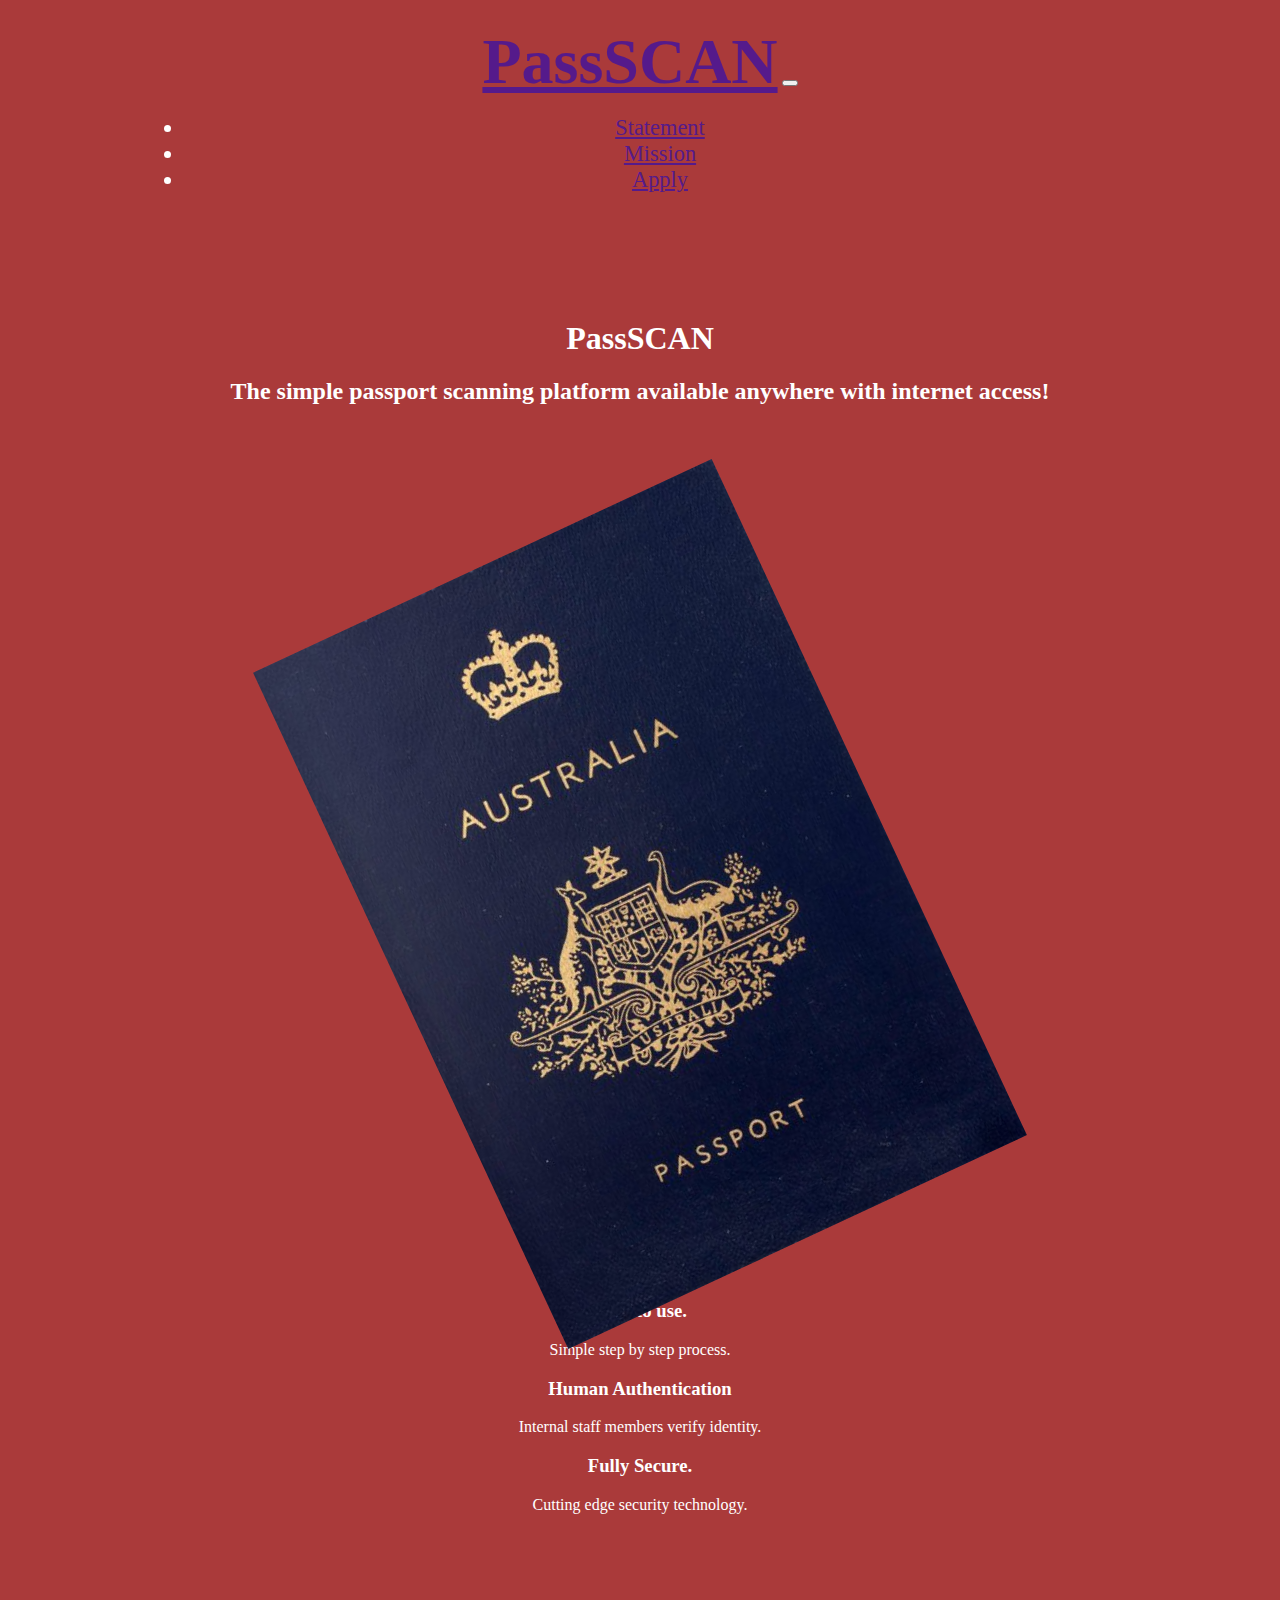
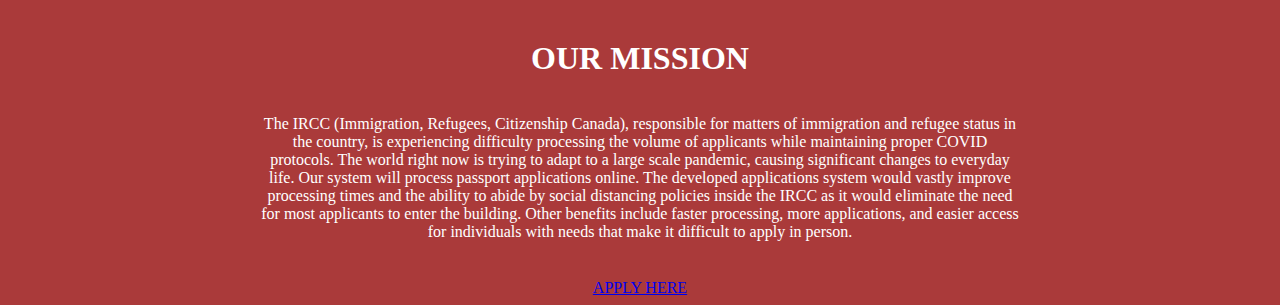
<file: index.html>
<!DOCTYPE html>
<html lang="en" dir="ltr">
  <head>
    <meta charset="utf-8">
    <title>Home</title>

    <link rel="stylesheet" href="https://cdn.jsdelivr.net/npm/bootstrap@4.5.3/dist/css/bootstrap.min.css" integrity="sha384-TX8t27EcRE3e/ihU7zmQxVncDAy5uIKz4rEkgIXeMed4M0jlfIDPvg6uqKI2xXr2" crossorigin="anonymous">
    <link rel="stylesheet" href="./master.css">

    <link rel="stylesheet" href="https://use.fontawesome.com/releases/v5.14.0/css/all.css" integrity="sha384-HzLeBuhoNPvSl5KYnjx0BT+WB0QEEqLprO+NBkkk5gbc67FTaL7XIGa2w1L0Xbgc" crossorigin="anonymous">

    <script src="https://code.jquery.com/jquery-3.5.1.slim.min.js" integrity="sha384-DfXdz2htPH0lsSSs5nCTpuj/zy4C+OGpamoFVy38MVBnE+IbbVYUew+OrCXaRkfj" crossorigin="anonymous"></script>
    <script src="https://cdn.jsdelivr.net/npm/popper.js@1.16.1/dist/umd/popper.min.js" integrity="sha384-9/reFTGAW83EW2RDu2S0VKaIzap3H66lZH81PoYlFhbGU+6BZp6G7niu735Sk7lN" crossorigin="anonymous"></script>
    <script src="https://cdn.jsdelivr.net/npm/bootstrap@4.5.3/dist/js/bootstrap.min.js" integrity="sha384-w1Q4orYjBQndcko6MimVbzY0tgp4pWB4lZ7lr30WKz0vr/aWKhXdBNmNb5D92v7s" crossorigin="anonymous"></script>
  </head>
  <body>

    <section id="navigation">

      <nav class="navbar navbar-expand-md navbar-dark">
        <a class="navbar-brand" href="">PassSCAN</a>
        <button class="navbar-toggler" type="button" data-toggle="collapse" data-target="#navbarToggler" aria-controls="navbarToggler" aria-expanded="false" aria-label="Toggle navigation">
          <span class="navbar-toggler-icon"></span>
        </button>

        <div class="collapse navbar-collapse" id="navbarToggler">

          <ul class="navbar-nav ml-auto">
            <li class="nav-item">
              <a class="nav-link" href="">Statement</a>
            </li>
            <li class="nav-item">
              <a class="nav-link" href="">Mission</a>
            </li>
            <li class="nav-item">
              <a class="nav-link" href="">Apply</a>
            </li>
          </ul>

        </div>
      </nav>

    </section>

    <section id="features">

      <h1>PassSCAN</h1>
      <h2 class="statement">The simple passport scanning platform available anywhere with internet access!</h2>

      <div class="row">
        <div class="col-lg-6">
          <img class="passport-img" src="./images/passport.jpg" alt="passport-img">
        </div>
        <div class="col-lg-6">
          <div class="feature-box">
            <i class="fas fa-check-double fa-4x"></i>
            <h3 class="">Easy to use.</h3>
            <p class="">Simple step by step process.</p>
          </div>
          <div class="feature-box">
            <i class="fas fa-user-check fa-4x"></i>
            <h3 class="statements">Human Authentication</h3>
            <p class="statement-text">Internal staff members verify identity.</p>
          </div>
          <div class="feature-box">
            <i class="fas fa-user-shield fa-4x"></i>
            <h3 class="statements">Fully Secure.</h3>
            <p class="statement-text">Cutting edge security technology.</p>
          </div>
        </div>
      </div>

    </section>

    <section id="mission">

      <h1>OUR MISSION</h1>
      <p class="mission-statement">The IRCC (Immigration, Refugees, Citizenship Canada), responsible for matters of
        immigration and refugee status in the country, is experiencing difficulty processing
        the volume of applicants while maintaining proper COVID protocols. The world right
        now is trying to adapt to a large scale pandemic, causing significant changes to
        everyday life. Our system will
        process passport applications online. The developed applications system would
        vastly improve processing times and the ability to abide by social distancing policies
        inside the IRCC as it would eliminate the need for most applicants to enter the
        building. Other benefits include faster processing, more applications, and easier access
        for individuals with needs that make it difficult to apply in person.
      </p>

    </section>

    <a class="btn btn-dark btn-lg" href="./form.html" type="button">APPLY HERE</button>






  </body>
</html>
</file>
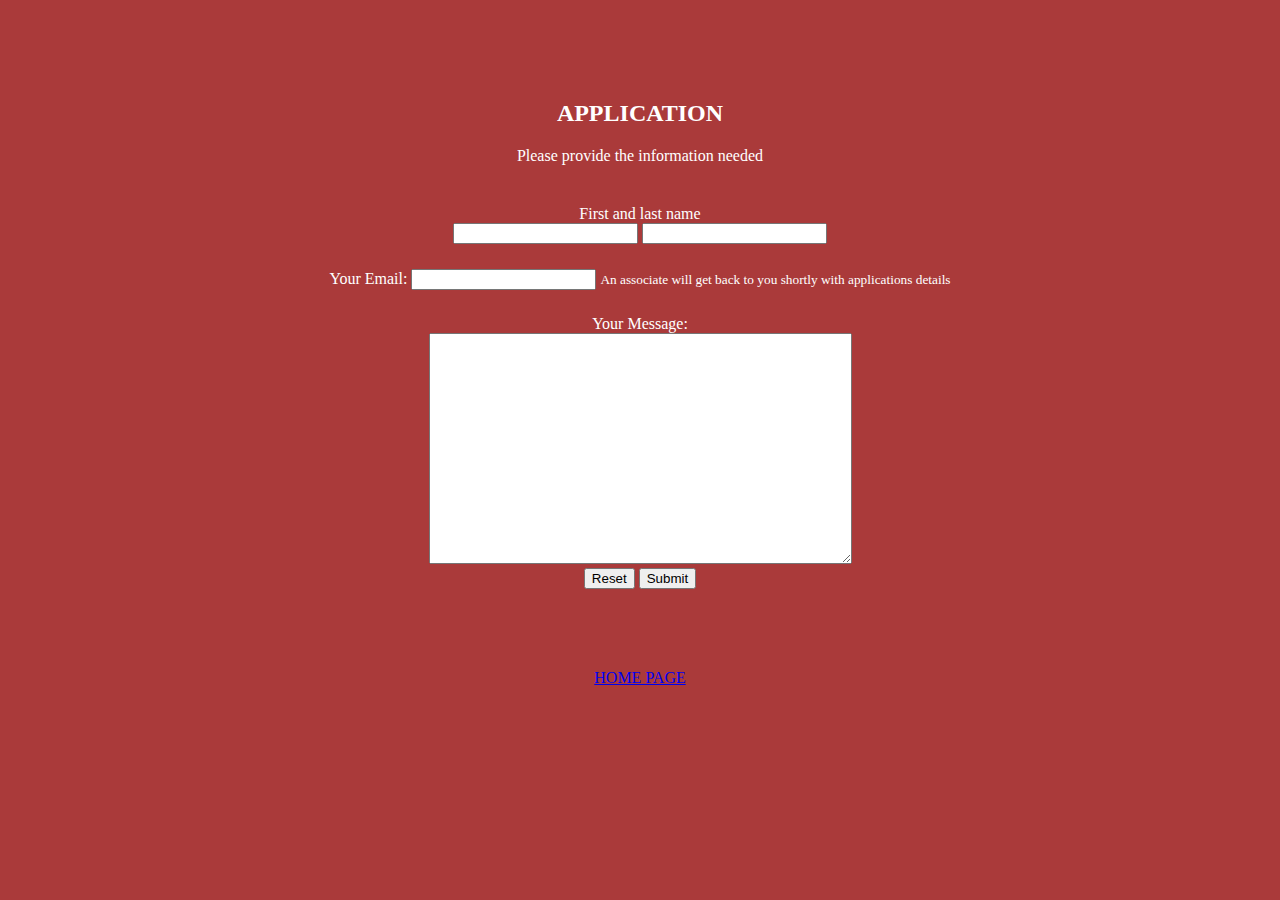
<file: form.html>
<!DOCTYPE html>
<html lang="en" dir="ltr">
  <head>
    <meta charset="utf-8">
    <title>Application</title>

    <link rel="stylesheet" href="https://cdn.jsdelivr.net/npm/bootstrap@4.5.3/dist/css/bootstrap.min.css" integrity="sha384-TX8t27EcRE3e/ihU7zmQxVncDAy5uIKz4rEkgIXeMed4M0jlfIDPvg6uqKI2xXr2" crossorigin="anonymous">
    <link rel="stylesheet" href="./master.css">

    <link rel="stylesheet" href="https://use.fontawesome.com/releases/v5.14.0/css/all.css" integrity="sha384-HzLeBuhoNPvSl5KYnjx0BT+WB0QEEqLprO+NBkkk5gbc67FTaL7XIGa2w1L0Xbgc" crossorigin="anonymous">

    <script src="https://code.jquery.com/jquery-3.5.1.slim.min.js" integrity="sha384-DfXdz2htPH0lsSSs5nCTpuj/zy4C+OGpamoFVy38MVBnE+IbbVYUew+OrCXaRkfj" crossorigin="anonymous"></script>
    <script src="https://cdn.jsdelivr.net/npm/popper.js@1.16.1/dist/umd/popper.min.js" integrity="sha384-9/reFTGAW83EW2RDu2S0VKaIzap3H66lZH81PoYlFhbGU+6BZp6G7niu735Sk7lN" crossorigin="anonymous"></script>
    <script src="https://cdn.jsdelivr.net/npm/bootstrap@4.5.3/dist/js/bootstrap.min.js" integrity="sha384-w1Q4orYjBQndcko6MimVbzY0tgp4pWB4lZ7lr30WKz0vr/aWKhXdBNmNb5D92v7s" crossorigin="anonymous"></script>
  </head>
  <body>

    <section id="suggestions">

      <h2>APPLICATION</h2>
      <p class="calling">Please provide the information needed</p>

      <form action="mailto:bbirlie@hotmail.com" enctype="text/plain">
        <div class="sugg-label">
          <div class="input-group">
            <div class="input-group-prepend">
              <span class="input-group-text">First and last name</span>
            </div>
            <input type="text" name="yourFirstName" class="form-control">
            <input type="text" name="yourLastName" class="form-control">
          </div>
        </div>
        <div class="sugg-label">
          <label>Your Email:</label>
          <input class="form-control" type="email" name="yourEmail">
          <small id="emailHelp" class="form-text text-muted">An associate will get back to you shortly with applications details</small>
        </div>
        <div class="sugg-input">
          <label>Your Message:</label>
          <br>
          <textarea name="yourInput" rows="15" cols="50"></textarea>
        </div>
        <input class="btn btn-outline-dark btn-lg" type="reset">
        <input class="btn btn-dark btn-lg" type="submit">
      </form>

      <a class="home-button btn btn-dark btn-lg" href="./index.html">HOME PAGE</a>

    </section>

  </body>
</html>
</file>
<file: master.css>
body{
  background-color: #aa3a3a;
  color: white;
  text-align: center;
}
.navbar{
  margin: 2% 10%;
}
.navbar-brand{
  font-size: 4rem;
  font-weight: 900;
}
.nav-item{
  font-size: 1.4rem;
  margin: 0 1%;
}
#features{
  margin-top: 10%;
}
.statement{
  margin-bottom: 10%;
}
.passport-img{
  transform: rotate(-25deg);
  width: 40%;
}
#mission{
  margin-top: 10%;
}
.mission-statement{
  margin: 3% 20%;
}
.btn{
  margin-bottom: 80px;
}
#suggestions{
  margin: 100px 0;
}
.calling{
  margin-bottom: 40px;
}
.sugg-label{
  margin: 0 25% 2%;
}
</file>
